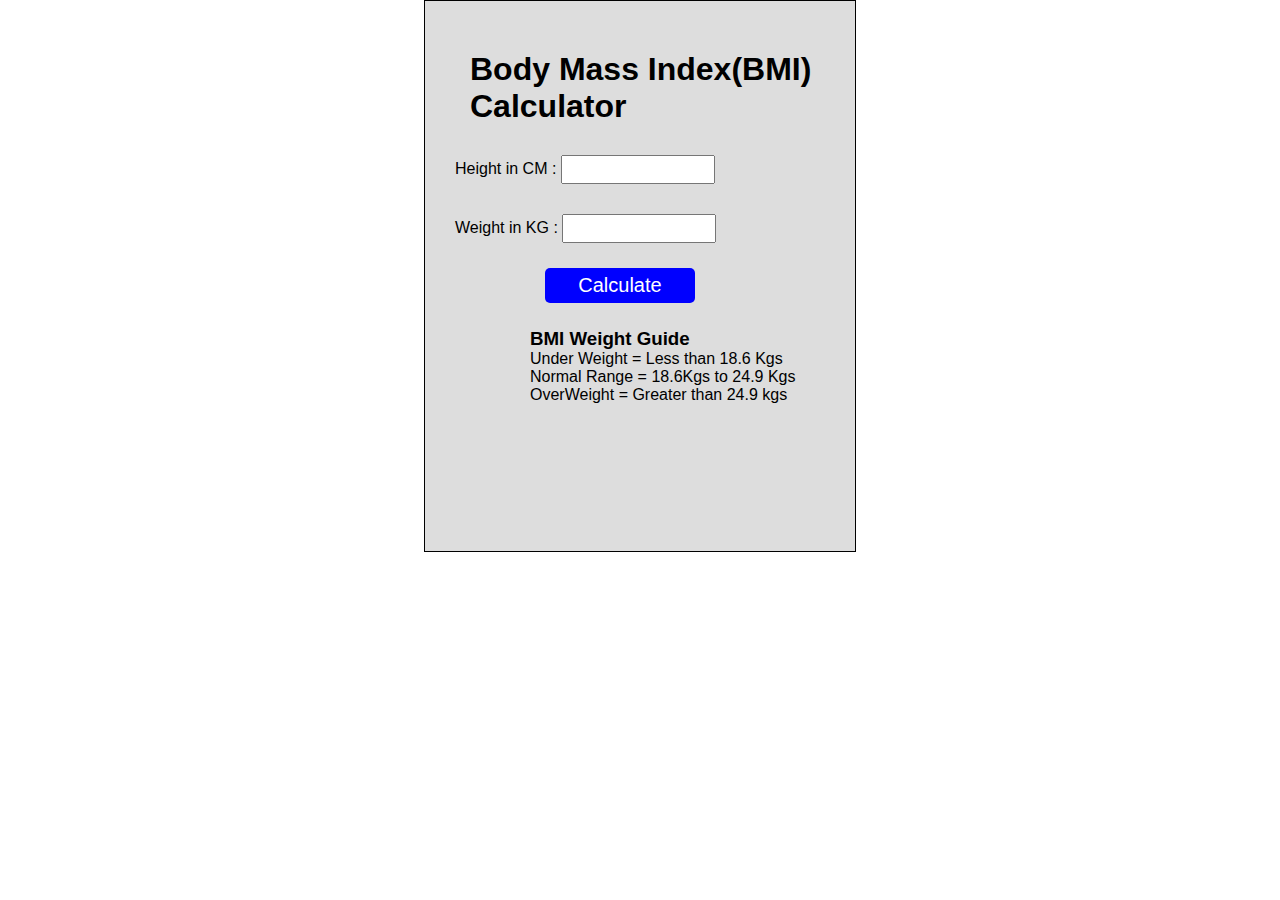
<file: BMI_Calculator/index.html>
<!DOCTYPE html>
<html lang="en">
<head>
    <meta charset="UTF-8">
    <meta http-equiv="X-UA-Compatible" content="IE=edge">
    <meta name="viewport" content="width=device-width, initial-scale=1.0">
    <link rel="stylesheet" href="style.css">
    <title>BMI Calculator</title>
</head>
<body>
    <div class="container">
        <h1>Body Mass Index(BMI) Calculator</h1>
        <form>
            <p><label>Height in CM : </label><input type="text" id="height"></p>
            <p><label>Weight in KG : </label><input type="text" id="weight"></p>
            <button>Calculate</button>
            <div id="results"></div>
            <div id="weight-guide">
                <h3>BMI Weight Guide</h3>
                <p>Under Weight = Less than 18.6 Kgs</p>
                <p>Normal Range = 18.6Kgs to 24.9 Kgs</p>
                <p>OverWeight = Greater than 24.9 kgs</p>
            </div>
        </form>
    </div>
</body>
<script src="script.js"></script>
</html>
</file>
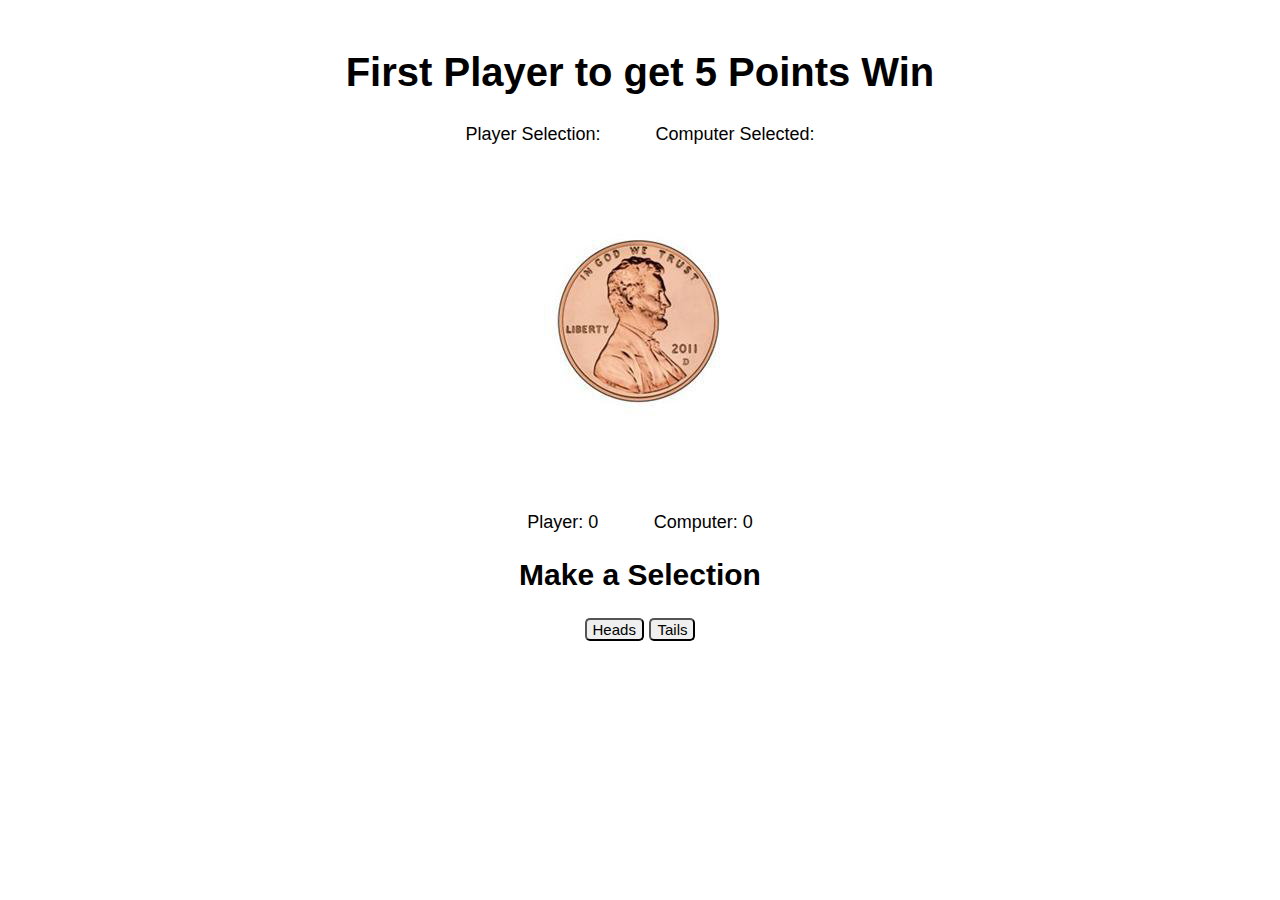
<file: Coin_Toss_Game/index.html>
<!DOCTYPE html>
<html lang="en">
<head>
    <meta charset="UTF-8">
    <meta http-equiv="X-UA-Compatible" content="IE=edge">
    <meta name="viewport" content="width=device-width, initial-scale=1.0">
    <link rel="stylesheet" href="style.css">
    <title>Coin-Toss Game</title>
</head>
<body>
    <div class="canvas">
        <h1>First Player to get 5 Points Win</h1>
        <div class="selection">Player Selection: <span id="player-selection"></span></div><div class="selection">Computer Selected: <span id="computer-selection"></span></div>
        <div id="center">
            <div id="winner"></div>
            <div id="image"></div>
        </div>
        <div>
            <div id="player">Player: <span id="player-score">0</span></div>
            <div id="computer">Computer: <span id="computer-score">0</span></div>
        </div>
        <div>
            <h2>Make a Selection</h2>
            <button id="heads">Heads</button>
            <button id="tails">Tails</button>
        </div>
    </div>
    <script src="app.js"></script>
</body>
</html>
</file>
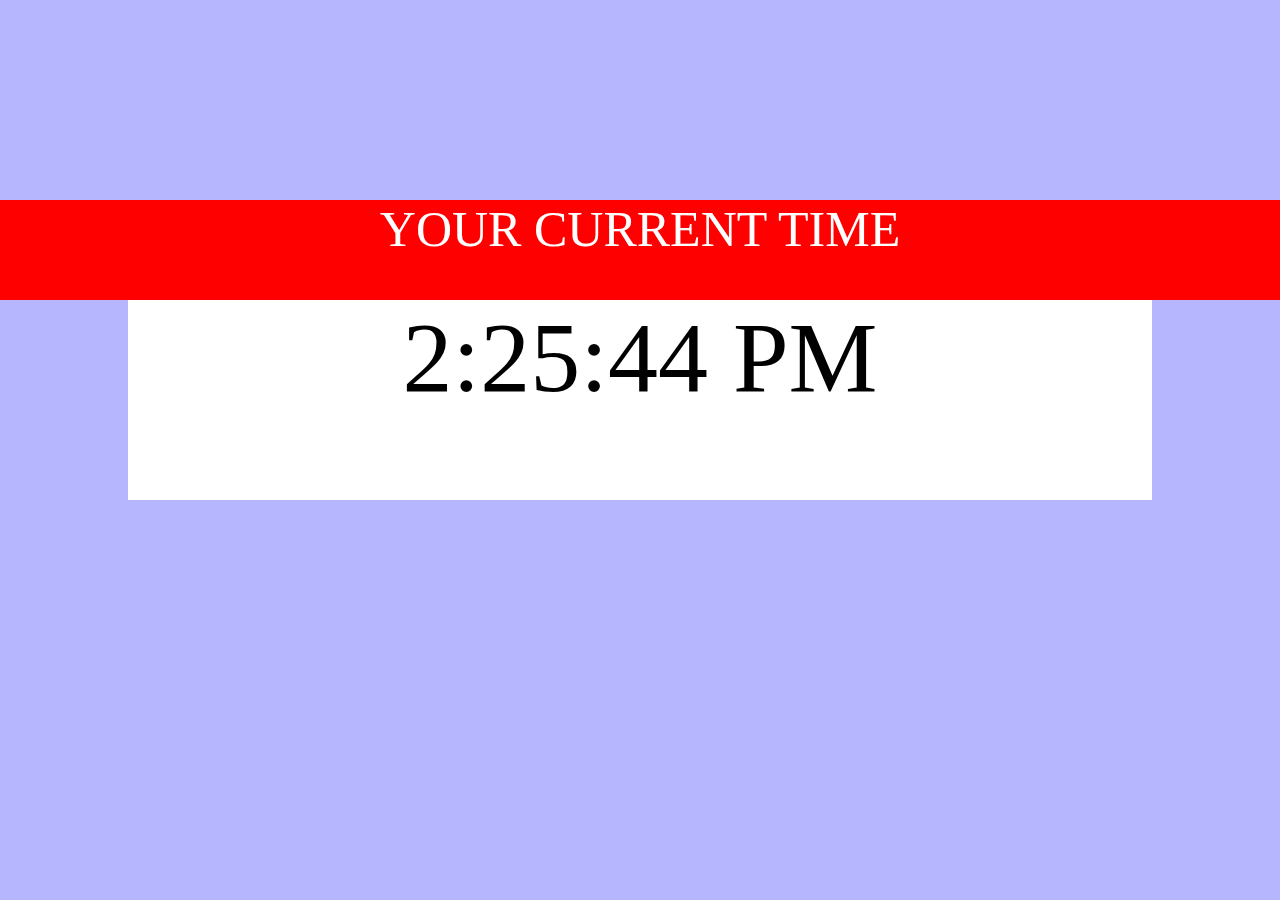
<file: Digital_Clock/index.html>
<!DOCTYPE html>
<html lang="en">
<head>
    <meta charset="UTF-8">
    <meta http-equiv="X-UA-Compatible" content="IE=edge">
    <meta name="viewport" content="width=device-width, initial-scale=1.0">
    <link rel="stylesheet" href="style.css">
    <title>Digital Clock</title>
</head>
<body>
    <div id="banner"><span>Your Current Time</span></div>
    <div id="clock"></div>
    <script src="script.js"></script>
</body>
</html>
<!--End of all-->
</file>
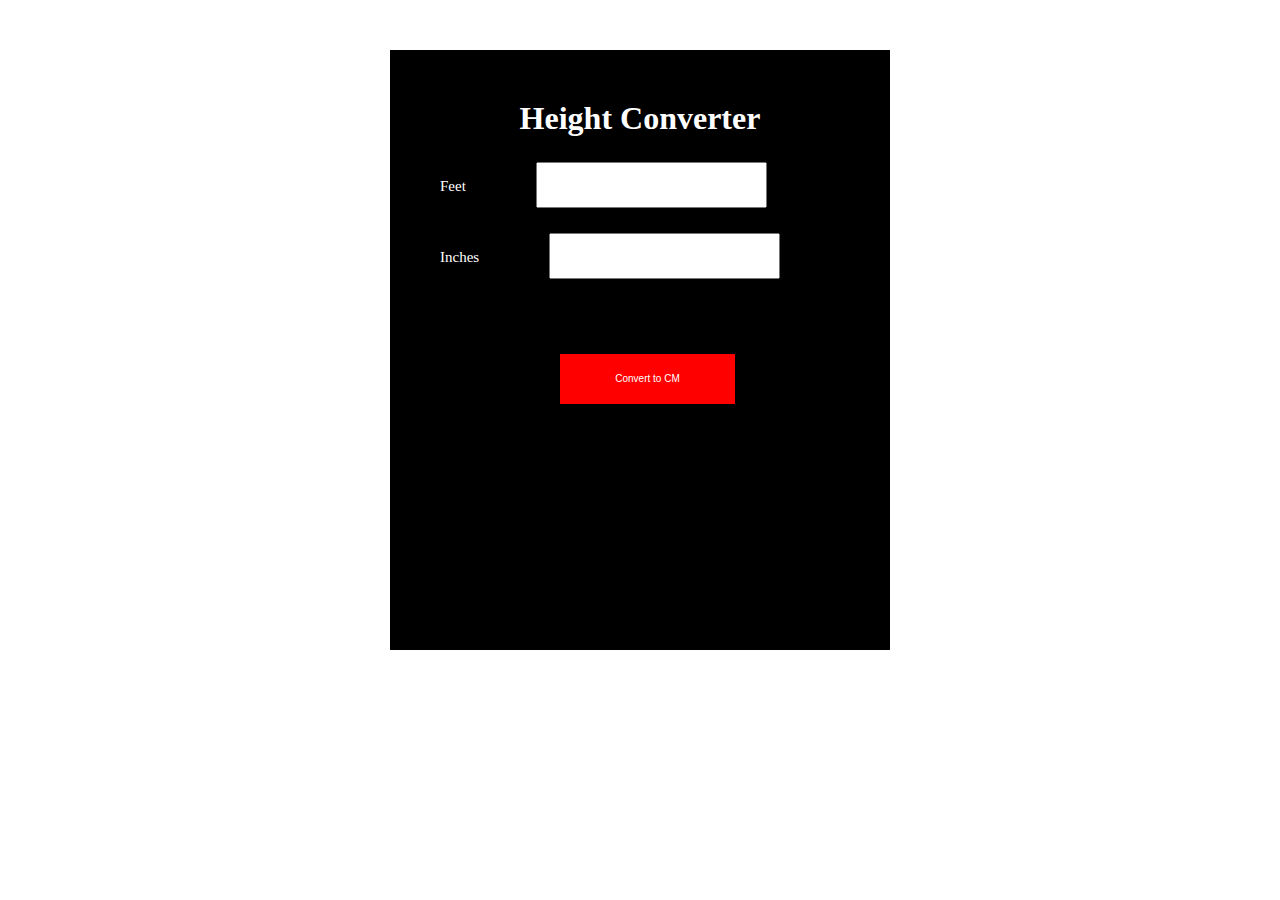
<file: Height_Converter/index.html>
<!DOCTYPE html>
<html lang="en">
<head>
    <meta charset="UTF-8">
    <meta http-equiv="X-UA-Compatible" content="IE=edge">
    <meta name="viewport" content="width=device-width, initial-scale=1.0">
    <link rel="stylesheet" href="style.css">
    <title>Height Converter</title>
</head>
<body>
    <form action="" id="calculator">
        <h1>Height Converter</h1>
        <div class="row">
            <label for="feet">Feet</label><input id="feet"><br>
        </div>
        <div class="row">
            <label for="inches">Inches</label><input id="inches"><br>
        </div>
        <div class="row">
            <input type="submit" id="button" value="Convert to CM">
        </div>
        <div id="results"></div>
    </form>
    <script src="app.js"></script>
</body>
</html>
</file>
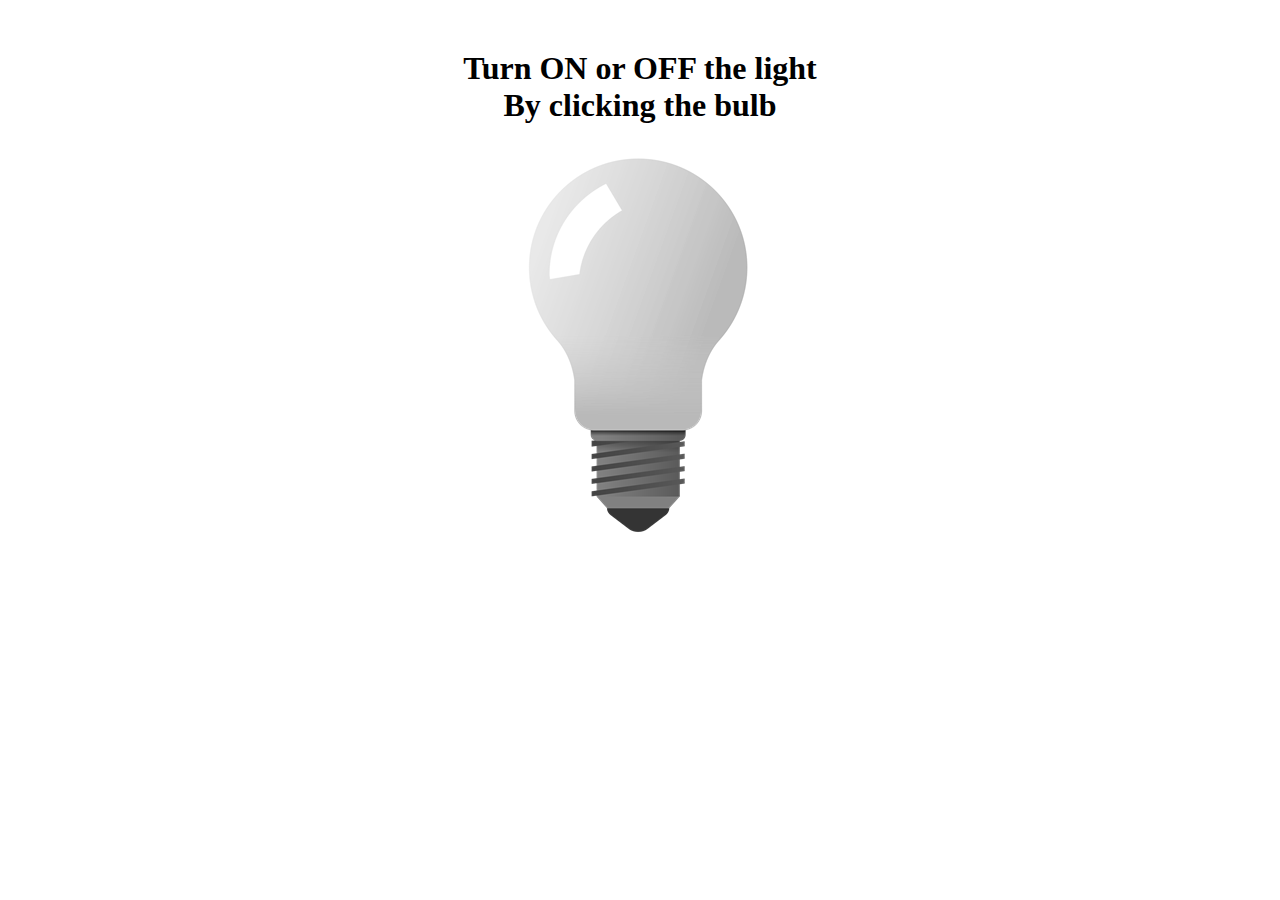
<file: LightBulb_On_Off/index.html>
<!DOCTYPE html>
<html lang="en">
<head>
    <meta charset="UTF-8">
    <meta http-equiv="X-UA-Compatible" content="IE=edge">
    <meta name="viewport" content="width=device-width, initial-scale=1.0">
    <link rel="stylesheet" href="style.css">
    <title>Light Bulb Effect</title>
</head>
<body>
    <div class="canvas">
        <h1>Turn ON or OFF the light <br>By clicking the bulb</h1>
        <div id="bulb" class="bulb-off"></div>
    </div>
    <script src="app.js"></script>
</body>
</html>
</file>
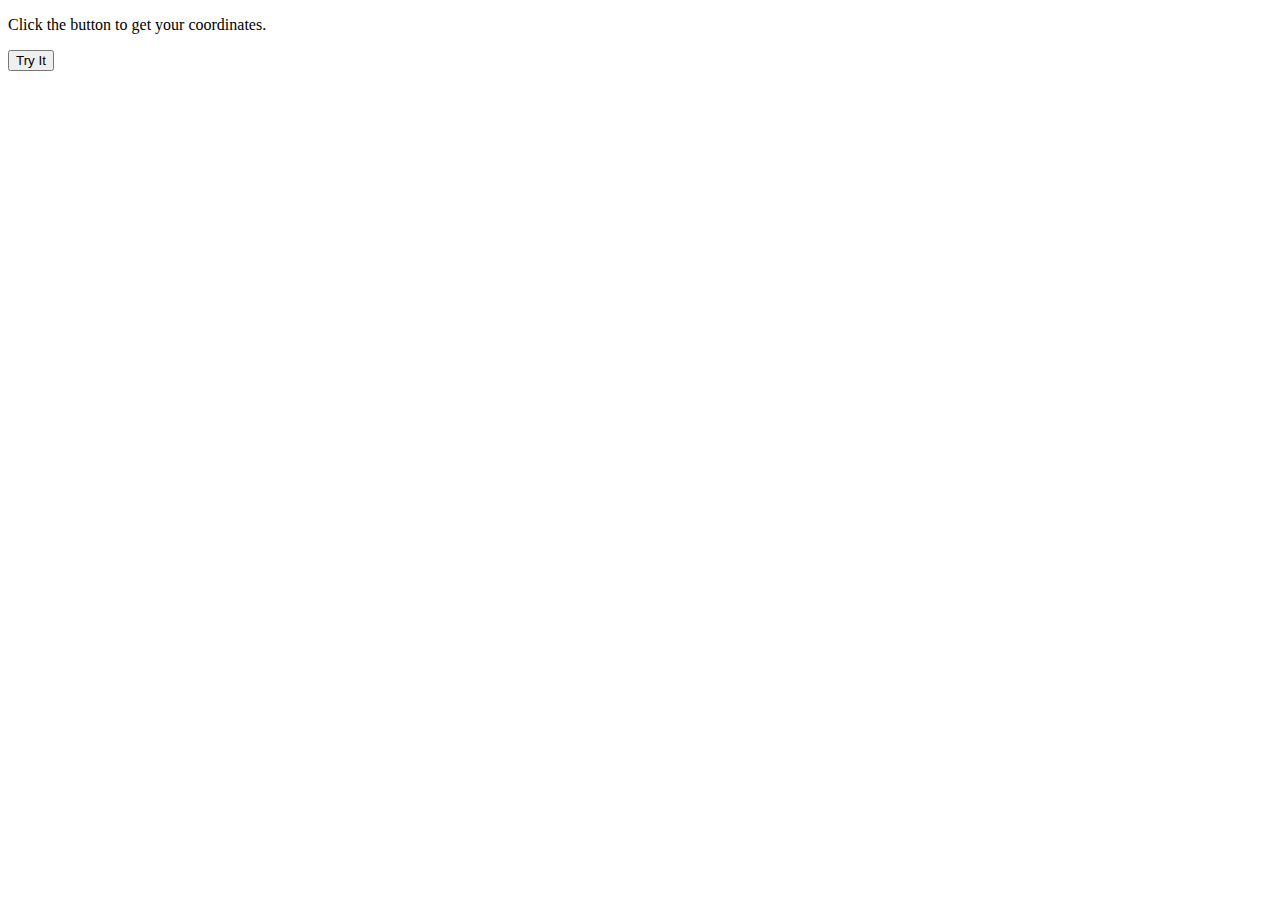
<file: Location/index.html>
<!DOCTYPE html>
<html lang="en">
<head>
    <meta charset="UTF-8">
    <meta http-equiv="X-UA-Compatible" content="IE=edge">
    <meta name="viewport" content="width=device-width, initial-scale=1.0">
    <title>Get Location</title>
</head>
<body>    
    <p>Click the button to get your coordinates.</p>

    <button onclick="getLocation()">Try It</button>
    
    <p id="demo"></p>
    
    <script>
    var x = document.getElementById("demo");
    
    function getLocation() {
      if (navigator.geolocation) {
        navigator.geolocation.getCurrentPosition(showPosition);
      } else { 
        x.innerHTML = "Geolocation is not supported by this browser.";
      }
    }
    
    function showPosition(position) {
      x.innerHTML = "Latitude: " + position.coords.latitude + 
      "<br>Longitude: " + position.coords.longitude;
    }
    </script>
</body>
</html>
</file>
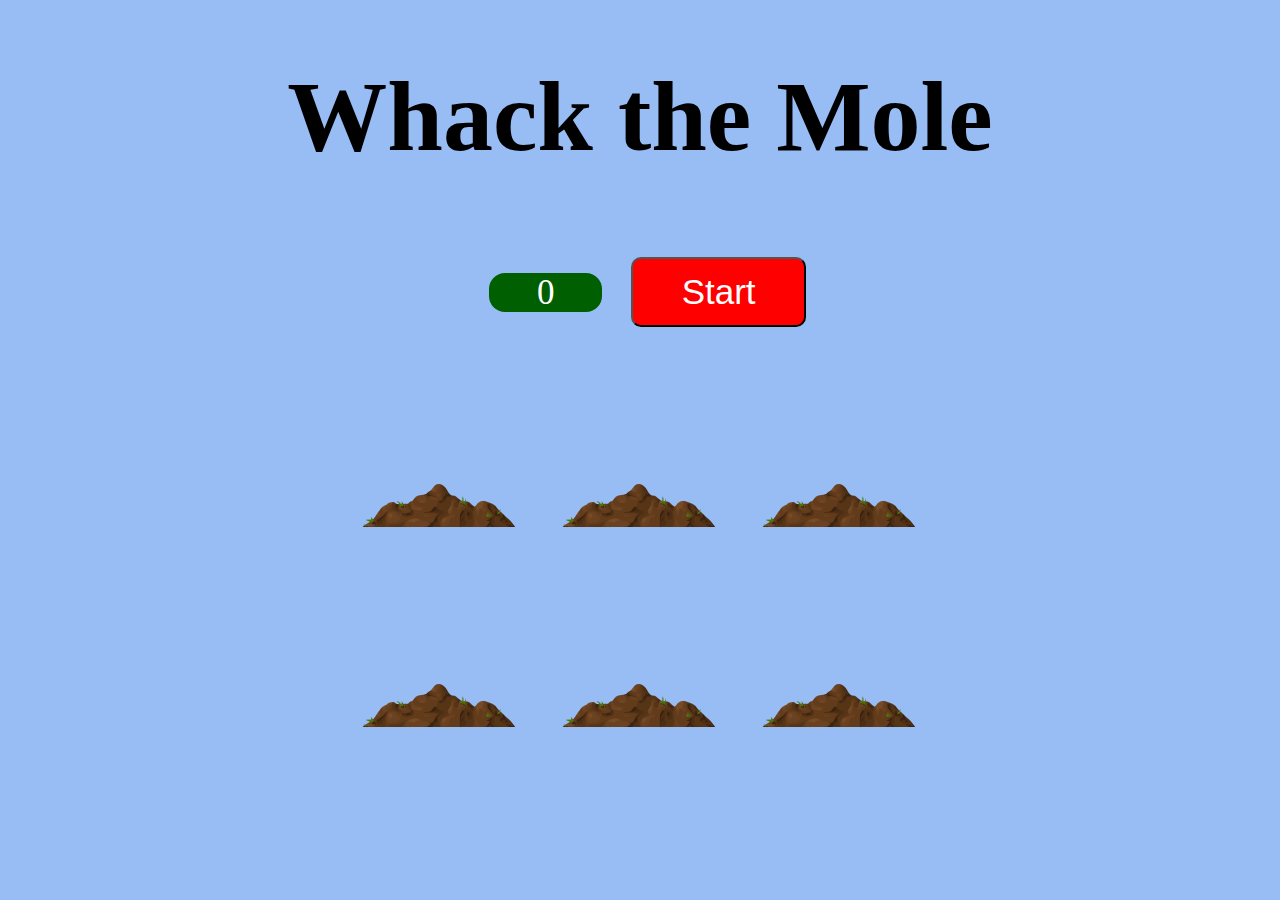
<file: Whack_a_Mole/index.html>
<!DOCTYPE html>
<html lang="en">
<head>
    <meta charset="UTF-8">
    <meta http-equiv="X-UA-Compatible" content="IE=edge">
    <meta name="viewport" content="width=device-width, initial-scale=1.0">
    <link rel="stylesheet" href="style.css">
    <title>Whack the mole</title>
</head>
<body>
    <h1>Whack the Mole</h1><span class="score">0</span>
    <button onclick="startGame()">Start</button>

    <div class="game">
        <div class="hole hole1">
            <div class="mole"></div>
        </div>

        <div class="hole hole2">
            <div class="mole"></div>
        </div>

        <div class="hole hole3">
            <div class="mole"></div>
        </div>

        <div class="hole hole4">
            <div class="mole"></div>
        </div>

        <div class="hole hole5">
            <div class="mole"></div>
        </div>

        <div class="hole hole6">
            <div class="mole"></div>
        </div>
    </div>

    <script src="script.js"></script>
    
</body>
</html>
</file>
<file: BMI_Calculator/style.css>
* {
  margin: 0;
  padding: 0;
}

html,
body {
  font-family: sans-serif;
  height: 100%;
}
.container {
  width: 400px;
  height: 500px;
  margin: auto;
  align-items: center;
  justify-content: center;
  padding-left: 30px;
  background-color: #ddd;
  padding-top: 50px;
  border: 1px solid #000;
}

.container:hover {
  box-shadow: 0 2px 2px 2px rgb(128, 128, 128);
}

#height,
#weight {
  width: 150px;
  height: 25px;
  margin-top: 30px;
}

#weight-guide {
  margin-left: 75px;
  margin-top: 25px;
}

#results {
  font-size: 35px;
  margin-top: 20px;
  margin-left: 90px;
  color: #f00;
}

button {
  width: 150px;
  height: 35px;
  margin-top: 25px;
  margin-left: 90px;
  border-radius: 5px;
  border-style: none;
  background-color: #00f;
  color: #fff;
  font-size: 20px;
  text-decoration: none;
}

button:hover {
  cursor: pointer;
  box-shadow: 0 1px 1px 1px rgb(128, 128, 128);
}

h1 {
  padding-top: 25;
  padding-left: 15px;
}
</file>
<file: Coin_Toss_Game/style.css>
@keyframes spin {
  0% {
    background: url(images/heads.png);
  }

  25% {
    background: url(images/tails.png);
  }

  50% {
    background: url(images/heads.png);
  }

  75% {
    background: url(images/tails.png);
  }

  100% {
    background: url(images/heads.png);
  }
}

#image {
  background: url(images/heads.png);
  width: 225px;
  height: 335px;
}

.animate {
  background: url(images/tails.png);
  width: 225px;
  height: 335px;
  animation-name: spin;
  animation-iteration-count: 2;
  animation-duration: 1s;
}

.canvas {
  width: 800px;
  height: 500px;
  margin: 50px auto;
  text-align: center;
  font-family: Arial, Helvetica, sans-serif;
  font-size: 20px;
}

#center {
  width: 225px;
  margin: 15px auto;
}

.selection,
#player,
#computer {
  display: inline;
  margin: 25px;
  font-size: 18px;
}

button {
  font-size: 15px;
  border-radius: 5px;
  cursor: pointer;
}
</file>
<file: Digital_Clock/style.css>
body {
  background-color: rgb(182, 182, 255);
  margin: 200px auto;
  text-align: center;
}

#banner {
  font-size: 50px;
  text-transform: uppercase;
  background-color: rgb(255, 0, 0);
  color: #fff;
  height: 100px;
  width: 100%;
  margin: 0 auto;
}

#clock {
  background-color: white;
  color: #000;
  font-size: 100px;
  height: 200px;
  width: 80%;
  margin: 0 auto;
}
</file>
<file: Height_Converter/style.css>
form {
  margin: 50px auto;
  width: 500px;
  height: 600px;
  background-color: #000;
}

label {
  width: 150px;
  color: #fff;
  margin: 25px 50px 25px 0px;
  font-size: 15px;
}

input#feet {
  height: 40px;
  width: 200px;
  padding-left: 25px;
  margin-left: 20px;
  font-size: 15px;
}

input#inches {
  height: 40px;
  width: 200px;
  padding-left: 25px;
  margin-left: 20px;
  font-size: 15px;
}

h1 {
  text-align: center;
  color: #fff;
  padding-top: 50px;
}

.row {
  width: 400px;
  text-align: left;
  margin: 25px auto;
}

#button {
  background-color: #f00;
  border: none;
  color: #fff;
  height: 50px;
  width: 175px;
  padding: 5px 15px;
  margin: 50px 120px;
  font-size: 10px;
  line-height: 10px;
  text-align: center;
}

#button:hover {
  cursor: pointer;
}

#results {
  color: #ffff00;
  font-size: 20px;
  text-align: center;
}
</file>
<file: LightBulb_On_Off/style.css>
.canvas {
  width: 600px;
  height: 500px;
  margin: 50px auto;
  text-align: center;
  box-sizing: border-box;
}

.bulb-off {
  width: 265px;
  height: 400px;
  background: url("image/lightoff.png") no-repeat;
  margin: auto;
}

.bulb-on {
  width: 265px;
  height: 400px;
  background: url("image/lighton.png") no-repeat;
  margin: auto;
}
</file>
<file: Whack_a_Mole/style.css>
html {
  font-size: 35px;
  background: #98bcf4;
}

body {
  padding: 0;
  margin: 0;
  text-align: center;
}

h1 {
  text-align: center;
  font-size: 100px;
  line-height: 1;
  margin-bottom: 0;
}

.score {
  background: #005f00;
  padding: 0 48px;
  line-height: 1;
  border-radius: 16px;
  color: #fff;
  margin-left: 15px;
}

.game {
  width: 600px;
  height: 400px;
  display: flex;
  flex-wrap: wrap;
  margin: 0 auto;
}

.hole {
  flex: 1 0 33.33%;
  overflow: hidden;
  position: relative;
}

.hole:after {
  display: block;
  background: url(image/dirt.png) bottom center no-repeat;
  background-size: contain;
  content: "";
  width: 100%;
  height: 90px;
  position: absolute;
  z-index: 2;
  bottom: -30px;
}

.mole {
  background: url(image/mole.png) bottom center no-repeat;
  background-size: 80%;
  position: absolute;
  top: 100%;
  width: 100%;
  height: 100%;
  transition: all 0.4s;
}

.hole.up .mole {
  top: 0;
}

button {
  width: 175px;
  font-size: 35px;
  height: 70px;
  color: #fff;
  background-color: #f00;
  border-radius: 10px;
  margin-left: 20px;
  margin-top: 90px;
  cursor: pointer;
}

@media (min-width: 670px) and (max-width: 1024px) {
  h1 {
    display: none;
  }

  .score {
    background: #00f;
    padding: 0 12px;
    line-height: 1;
    border-radius: 15px;
    color: #fff;
    font-size: 40px;
    margin-left: 20px;
  }

  .hole.up .mole {
    top: 15px;
  }
}

@media (max-width: 670px) {
  .game {
    width: 670px;
    height: 300px;
    display: felx;
    flex-wrap: wrap;
    margin: 0 auto;
  }

  .score {
    width: 35px;
    font-size: 15px;
    height: 40px;
    color: #fff;
    background-color: #00f;
    border-radius: 10px;
    margin-left: 10px;
    margin-top: 10px;
    padding: 5px;
  }

  button {
    margin: 10px 10px 10px 10px;
    height: 40px;
    width: 75px;
    font-size: 15px;
  }

  .hole:after {
    display: block;
    background: url(image/dirt.png) bottom center no-repeat;
    background-size: contain;
    content: "";
    width: 70%;
    height: 60px;
    position: absolute;
    z-index: 2;
    bottom: -30px;
  }

  .mole {
    background: url(image/mole.png) bottom center no-repeat;
    background-size: 60%;
    position: absolute;
    top: 100%;
    max-width: 70%;
    height: 70%;
    transition: all 0.4s;
  }

  .hole.up .mole {
    top: 50px;
  }
}
</file>
